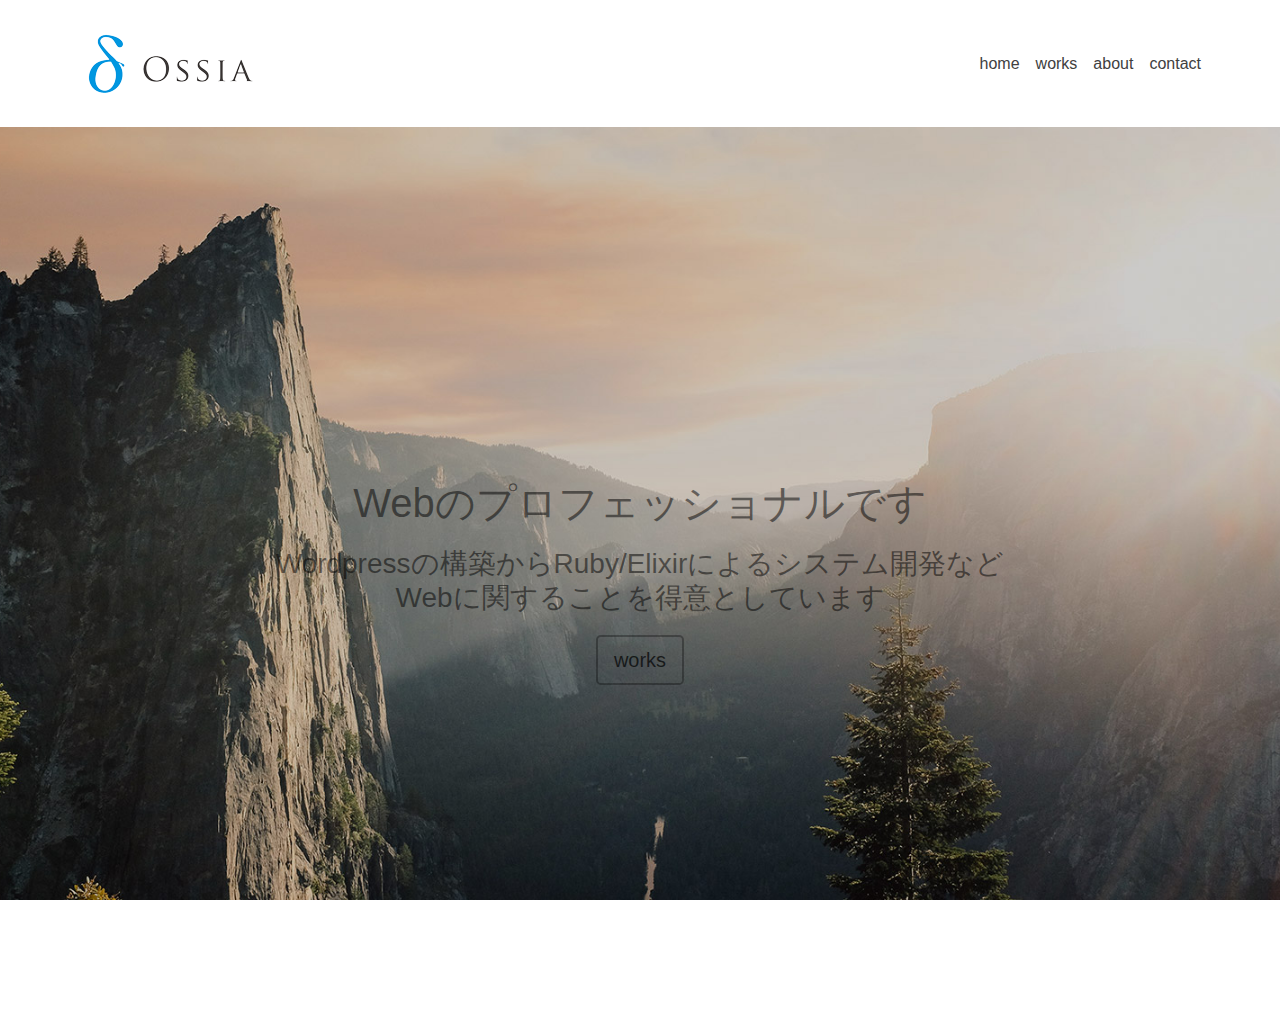
<file: index.html>
<!doctype html><html><head>  <meta charset="utf-8">  <meta name="keywords" content="">  <meta name="description" content="Wrodpreeの構築などWeb開発を得意としています。">  <meta name="viewport" content="width=device-width, initial-scale=1.0, viewport-fit=cover">  <link rel="shortcut icon" type="image/png" href="favicon.png">  <link rel="stylesheet" type="text/css" href="./css/bootstrap.min.css?7271"><link rel="stylesheet" type="text/css" href="style.css?1325"><link rel="stylesheet" type="text/css" href="./css/font-awesome.min.css">  <title>home</title>  <!-- Analytics --> <!-- Global site tag (gtag.js) - Google Analytics --><script async src="https://www.googletagmanager.com/gtag/js?id=UA-90544230-1"></script><script>  window.dataLayer = window.dataLayer || [];  function gtag(){dataLayer.push(arguments);}  gtag('js', new Date());  gtag('config', 'UA-90544230-1');</script><!-- Analytics END -->  </head><body><!-- Main container --><div class="page-container">  <!-- bloc-0 --><div class="bloc l-bloc" id="bloc-0"><div class="container bloc-sm"><div class="row"><div class="col"><nav class="navbar navbar-light row navbar-expand-md " role="navigation"><a class="navbar-brand" href="./"><img src="img/logo.png" alt="logo" /></a><button id="nav-toggle" type="button" class="ml-auto ui-navbar-toggler navbar-toggler border-0 p-0" data-toggle="collapse" data-target=".navbar-2900" aria-expanded="false" aria-label="Toggle navigation"><span class="navbar-toggler-icon"></span></button><div class="collapse navbar-collapse navbar-2900"><ul class="site-navigation nav navbar-nav ml-auto"><li class="nav-item"><a href="./" class="nav-link a-btn">home</a></li><li class="nav-item"><a href="./works/" class="nav-link">works</a></li><li class="nav-item"><a href="./about/" class="nav-link">about</a></li><li class="nav-item"><a href="./contact/" class="nav-link">contact</a></li></ul></div></nav></div></div></div></div><!-- bloc-0 END --><!-- bloc-1 --><div class="bloc bloc-fill-screen bg-mountains b-parallax l-bloc" id="bloc-1"><div class="container fill-bloc-top-edge"><div class="row"><div class="col-12"><div class="row"><div class="col-12"></div></div></div></div></div><div class="container"><div class="row"><div class="col"><h1 class="mg-md text-center">Webのプロフェッショナルです</h1><h3 class="mg-md float-none text-center">Wordpressの構築からRuby/Elixirによるシステム開発など<br>Webに関することを得意としています</h3><div class="text-center"><a href="./works/" class="btn btn-lg btn-wire">works<br></a></div></div></div></div><div class="container fill-bloc-bottom-edge"><div class="row"><div class="col-12"></div></div></div></div><!-- bloc-1 END --><!-- ScrollToTop Button --><a class="bloc-button btn btn-d scrollToTop" onclick="scrollToTarget('1',this)"><span class="fa fa-chevron-up"></span></a><!-- ScrollToTop Button END--></div><!-- Main container END -->  <script src="./js/jquery-3.3.1.min.js?3104"></script><script src="./js/bootstrap.bundle.min.js?8373"></script><script src="./js/blocs.min.js?6004"></script><script src="./js/lazysizes.min.js" defer></script><!-- Additional JS END --><!-- Preloader --><div id="page-loading-blocs-notifaction" class="page-preloader"></div><!-- Preloader END --></body></html>
</file>
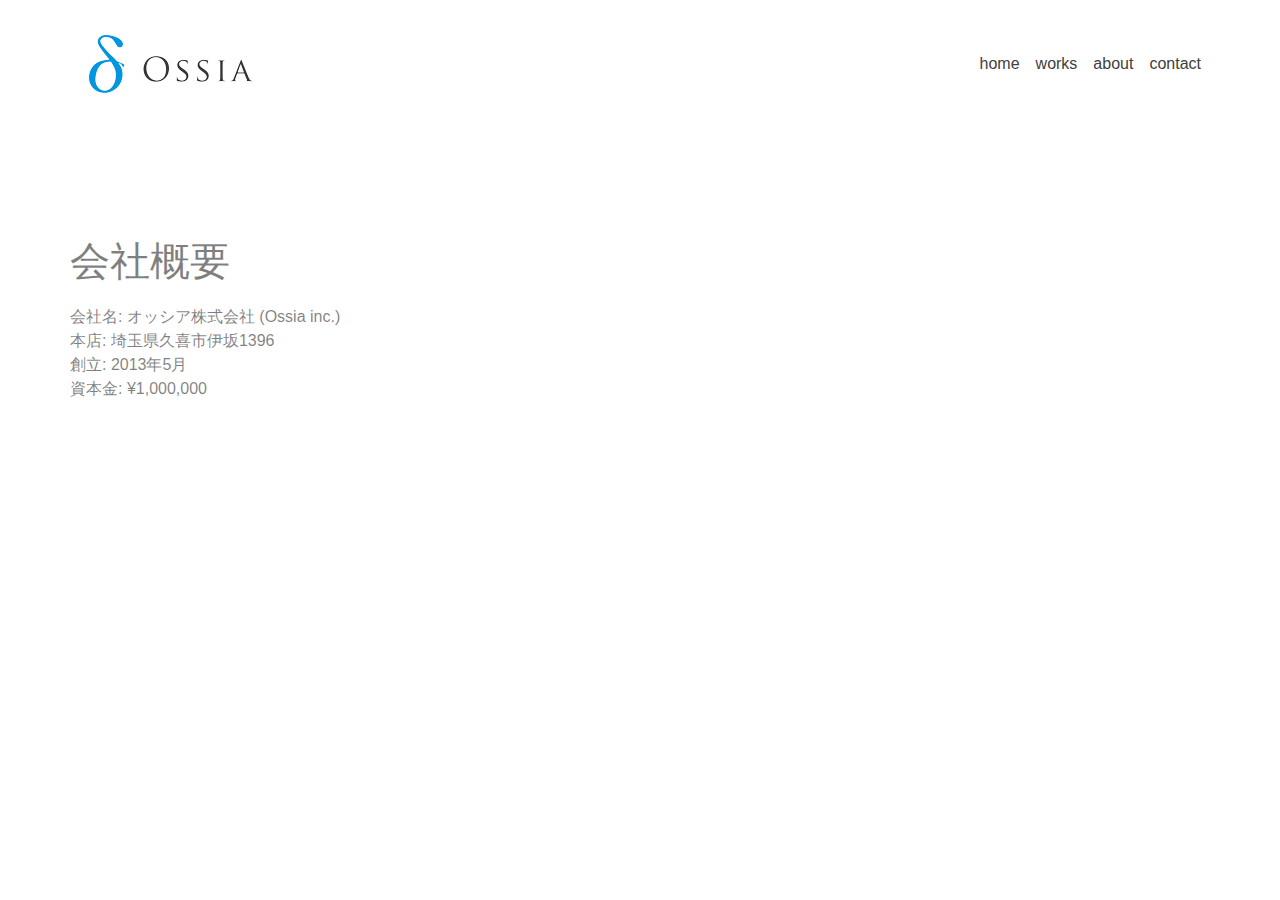
<file: about/index.html>
<!doctype html><html><head>  <meta charset="utf-8">  <meta name="keywords" content="">  <meta name="description" content="">  <meta name="viewport" content="width=device-width, initial-scale=1.0, viewport-fit=cover">  <link rel="shortcut icon" type="image/png" href="../favicon.png">  <link rel="stylesheet" type="text/css" href="../css/bootstrap.min.css?6025"><link rel="stylesheet" type="text/css" href="../style.css?7324"><link rel="stylesheet" type="text/css" href="../css/font-awesome.min.css">  <title>about</title>  <!-- Analytics --> <!-- Global site tag (gtag.js) - Google Analytics --><script async src="https://www.googletagmanager.com/gtag/js?id=UA-90544230-1"></script><script>  window.dataLayer = window.dataLayer || [];  function gtag(){dataLayer.push(arguments);}  gtag('js', new Date());  gtag('config', 'UA-90544230-1');</script><!-- Analytics END -->  </head><body data-clean-url="true"><!-- Main container --><div class="page-container">  <!-- bloc-0 --><div class="bloc l-bloc" id="bloc-0"><div class="container bloc-sm"><div class="row"><div class="col"><nav class="navbar navbar-light row navbar-expand-md " role="navigation"><a class="navbar-brand" href="../"><img src="../img/logo.png" alt="logo" /></a><button id="nav-toggle" type="button" class="ml-auto ui-navbar-toggler navbar-toggler border-0 p-0" data-toggle="collapse" data-target=".navbar-2900" aria-expanded="false" aria-label="Toggle navigation"><span class="navbar-toggler-icon"></span></button><div class="collapse navbar-collapse navbar-2900"><ul class="site-navigation nav navbar-nav ml-auto"><li class="nav-item"><a href="../" class="nav-link a-btn">home</a></li><li class="nav-item"><a href="../works/" class="nav-link">works</a></li><li class="nav-item"><a href="." class="nav-link">about</a></li><li class="nav-item"><a href="../contact/" class="nav-link">contact</a></li></ul></div></nav></div></div></div></div><!-- bloc-0 END --><!-- bloc-3 --><div class="bloc l-bloc" id="bloc-3"><div class="container bloc-lg"><div class="row"><div class="col"><h1 class="mg-md">会社概要</h1><p>会社名: オッシア株式会社 (Ossia inc.)<br>本店: 埼玉県久喜市伊坂1396<br>創立: 2013年5月<br>資本金: ¥1,000,000<br></p></div></div></div></div><!-- bloc-3 END --><!-- ScrollToTop Button --><a class="bloc-button btn btn-d scrollToTop" onclick="scrollToTarget('1',this)"><span class="fa fa-chevron-up"></span></a><!-- ScrollToTop Button END--></div><!-- Main container END -->  <script src="../js/jquery-3.3.1.min.js?3104"></script><script src="../js/bootstrap.bundle.min.js?8373"></script><script src="../js/blocs.min.js?6004"></script><script src="../js/lazysizes.min.js" defer></script><!-- Additional JS END --><!-- Preloader --><div id="page-loading-blocs-notifaction" class="page-preloader"></div><!-- Preloader END --></body></html>
</file>
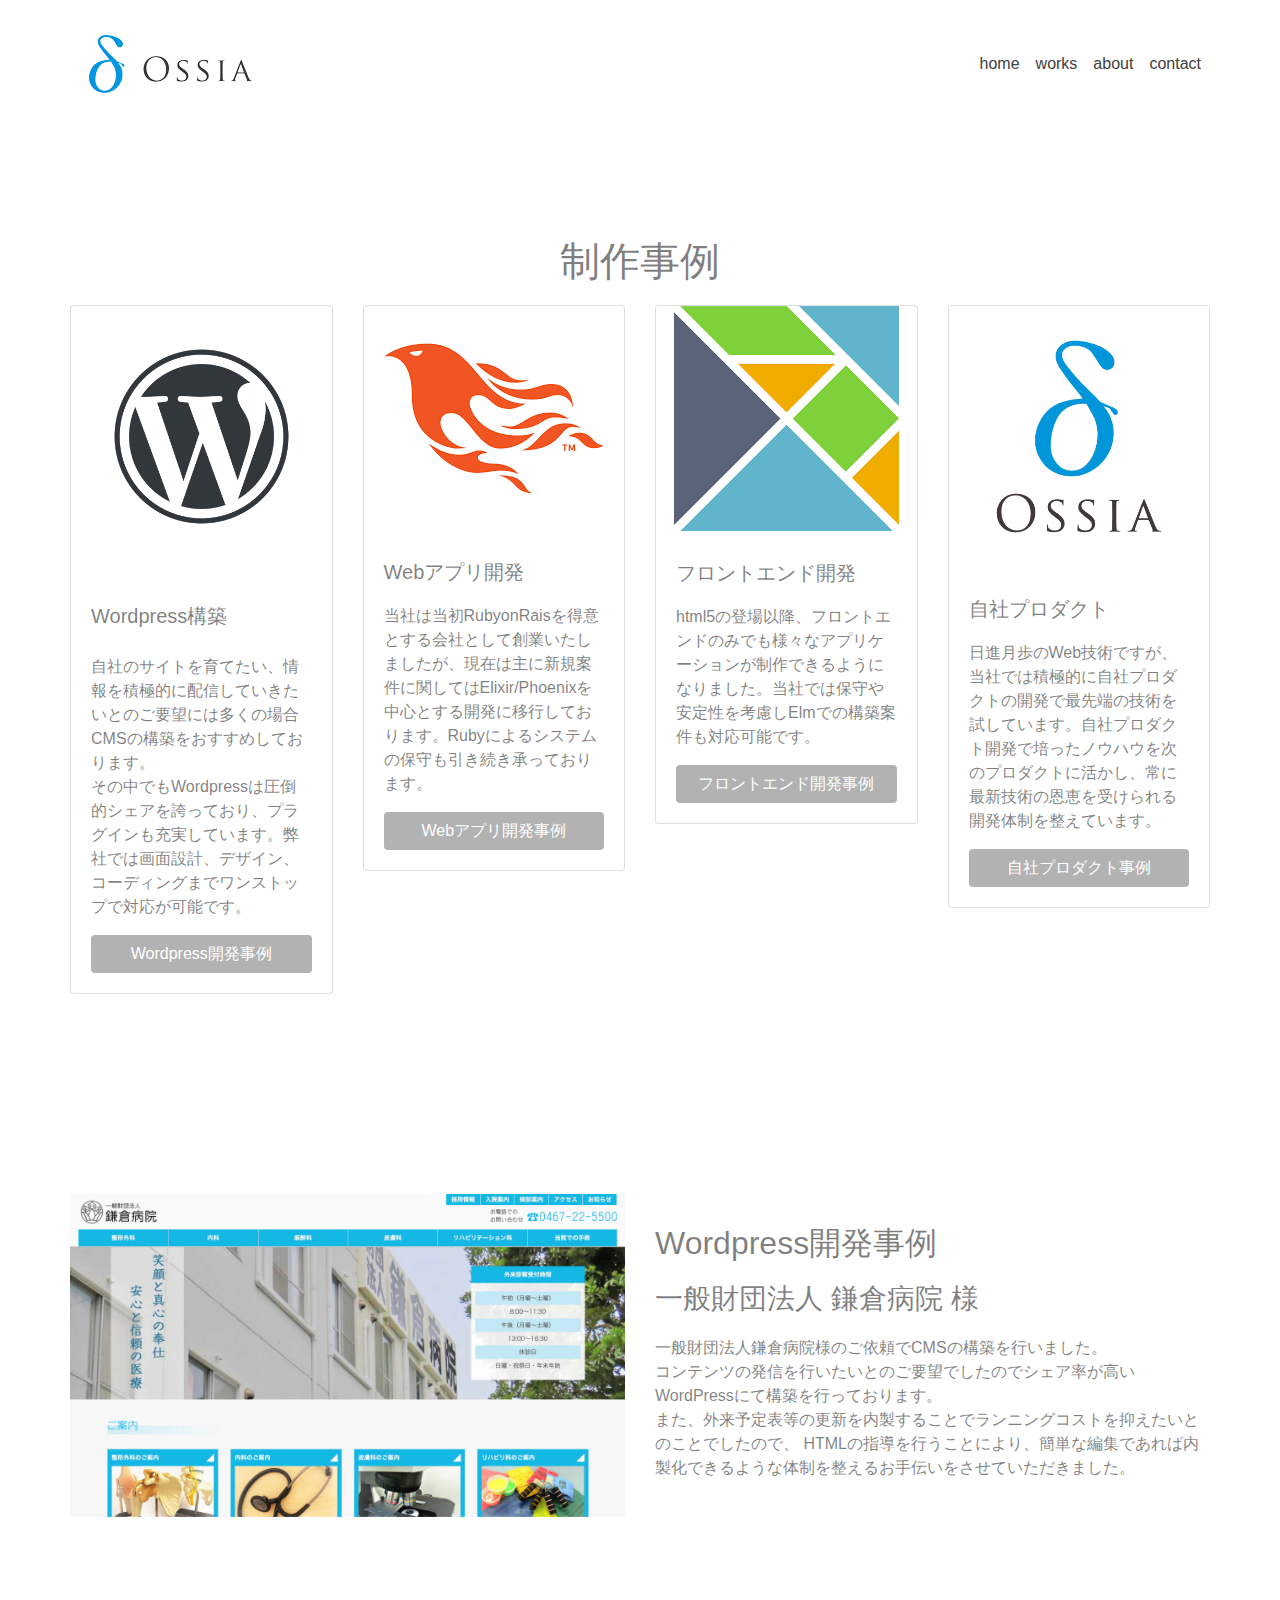
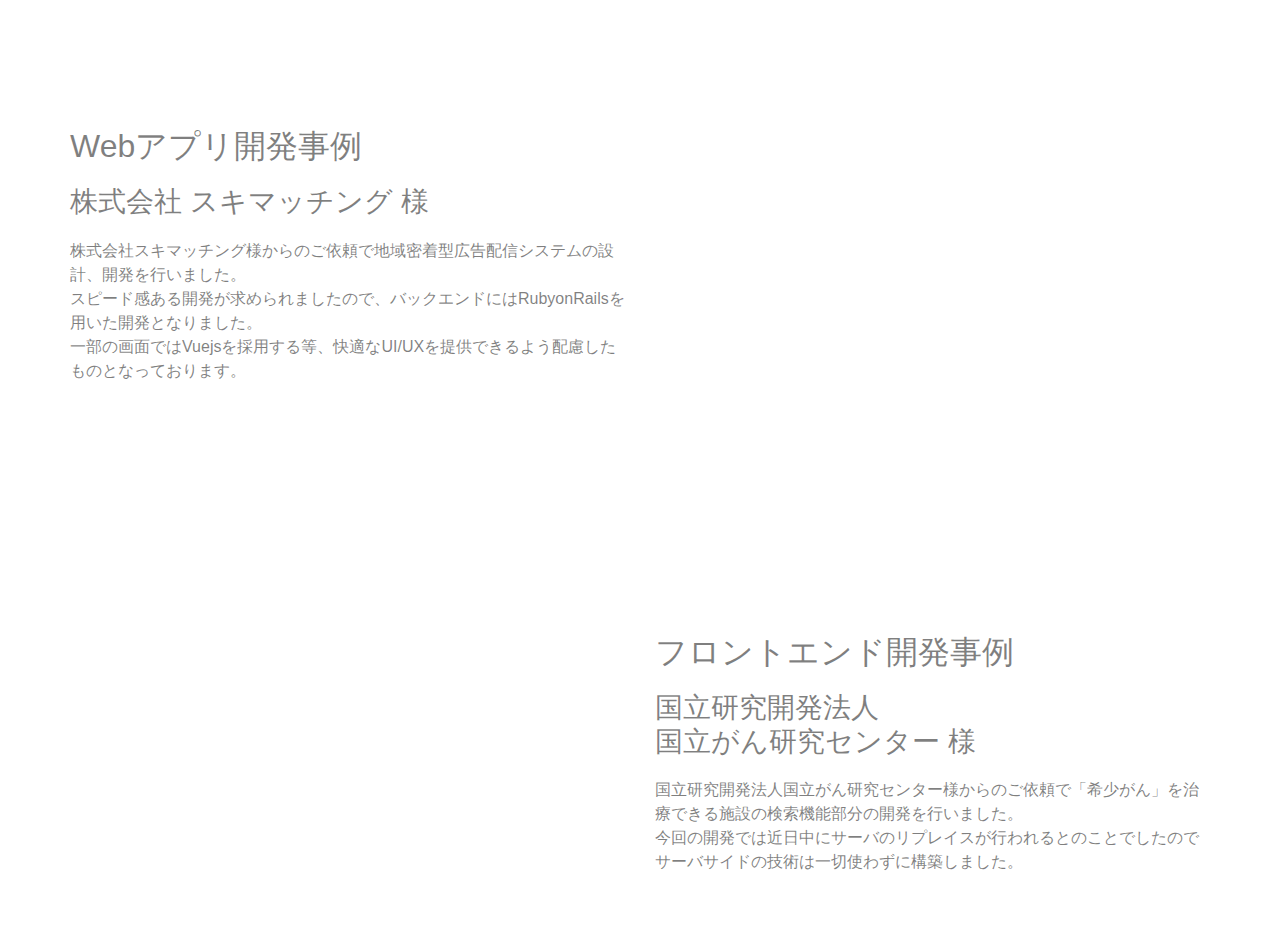
<file: works/index.html>
<!doctype html><html><head>  <meta charset="utf-8">  <meta name="keywords" content="">  <meta name="description" content="">  <meta name="viewport" content="width=device-width, initial-scale=1.0, viewport-fit=cover">  <link rel="shortcut icon" type="image/png" href="../favicon.png">  <link rel="stylesheet" type="text/css" href="../css/bootstrap.min.css?7304"><link rel="stylesheet" type="text/css" href="../style.css?3159"><link rel="stylesheet" type="text/css" href="../css/font-awesome.min.css">  <title>works</title>  <!-- Analytics --> <!-- Global site tag (gtag.js) - Google Analytics --><script async src="https://www.googletagmanager.com/gtag/js?id=UA-90544230-1"></script><script>  window.dataLayer = window.dataLayer || [];  function gtag(){dataLayer.push(arguments);}  gtag('js', new Date());  gtag('config', 'UA-90544230-1');</script><!-- Analytics END -->  </head><body data-clean-url="true"><!-- Main container --><div class="page-container">  <!-- bloc-0 --><div class="bloc l-bloc" id="bloc-0"><div class="container bloc-sm"><div class="row"><div class="col"><nav class="navbar navbar-light row navbar-expand-md " role="navigation"><a class="navbar-brand" href="../"><img src="../img/logo.png" alt="logo" /></a><button id="nav-toggle" type="button" class="ml-auto ui-navbar-toggler navbar-toggler border-0 p-0" data-toggle="collapse" data-target=".navbar-2900" aria-expanded="false" aria-label="Toggle navigation"><span class="navbar-toggler-icon"></span></button><div class="collapse navbar-collapse navbar-2900"><ul class="site-navigation nav navbar-nav ml-auto"><li class="nav-item"><a href="../" class="nav-link a-btn">home</a></li><li class="nav-item"><a href="." class="nav-link">works</a></li><li class="nav-item"><a href="../about/" class="nav-link">about</a></li><li class="nav-item"><a href="../contact/" class="nav-link">contact</a></li></ul></div></nav></div></div></div></div><!-- bloc-0 END --><!-- bloc-2 --><div class="bloc l-bloc" id="bloc-2"><div class="container bloc-lg"><div class="row"><div class="col"><h1 class="mg-md text-lg-center">制作事例</h1></div></div><div class="row"><div class="col-lg-3 col-md-6"><div class="card"><img src="../img/lazyload-ph.png" data-src="../img/WordPress-logotype-wmark.png" class="img-fluid mx-auto d-block lazyload" alt="WordPress logotype-wmark" /><div class="card-body"><h2 class="mg-md h2-style">Wordpress構築</h2><p>自社のサイトを育てたい、情報を積極的に配信していきたいとのご要望には多くの場合CMSの構築をおすすめしております。<br>その中でもWordpressは圧倒的シェアを誇っており、プラグインも充実しています。弊社では画面設計、デザイン、コーディングまでワンストップで対応が可能です。</p><a href="../" class="btn btn-d btn-block">Wordpress開発事例<br></a></div></div></div><div class="mt-3 col-lg-3 col-md-6 mt-md-0"><div class="card"><img src="../img/lazyload-ph.png" data-src="../img/download.png" class="img-fluid mx-auto d-block lazyload" alt="download" /><div class="card-body"><h2 class="mg-md h2-2-style">Webアプリ開発<br></h2><p>当社は当初RubyonRaisを得意とする会社として創業いたしましたが、現在は主に新規案件に関してはElixir/Phoenixを中心とする開発に移行しております。Rubyによるシステムの保守も引き続き承っております。</p><a href="../" class="btn btn-d btn-block">Webアプリ開発事例</a></div></div></div><div class="mt-3 col-lg-3 col-md-6 mt-lg-0"><div class="card"><img src="../img/lazyload-ph.png" data-src="../img/download-1.png" class="img-fluid mx-auto d-block lazyload" alt="download 1" /><div class="card-body"><h2 class="mg-md h2-フロントエンド開発-style">フロントエンド開発</h2><p>html5の登場以降、フロントエンドのみでも様々なアプリケーションが制作できるようになりました。当社では保守や安定性を考慮しElmでの構築案件も対応可能です。</p><a href="../" class="btn btn-d btn-block">フロントエンド開発事例<br></a></div></div></div><div class="mt-3 col-lg-3 col-md-6 mt-lg-0"><div class="card"><img src="../img/lazyload-ph.png" data-src="../img/ossia_logo.jpg" class="img-fluid mx-auto d-block lazyload" alt="ossia_logo" /><div class="card-body"><h2 class="mg-md h2-自社プロダクト-style">自社プロダクト</h2><p>日進月歩のWeb技術ですが、当社では積極的に自社プロダクトの開発で最先端の技術を試しています。自社プロダクト開発で培ったノウハウを次のプロダクトに活かし、常に最新技術の恩恵を受けられる開発体制を整えています。</p><a href="../" class="btn btn-d btn-block">自社プロダクト事例<br></a></div></div></div></div></div></div><!-- bloc-2 END --><!-- bloc-3 --><div class="bloc l-bloc" id="bloc-3"><div class="container bloc-lg"><div class="row"><div class="col-md-6"><img src="../img/lazyload-ph.png" data-src="../img/kamakura_host_wp.jpg" class="img-fluid mx-auto d-block lazyload" alt="kamakura_host_wp" /></div><div class="col-md-6 align-self-center"><h2 class="mg-md">Wordpress開発事例</h2><h3 class="mg-md">一般財団法人 鎌倉病院 様</h3><p>一般財団法人鎌倉病院様のご依頼でCMSの構築を行いました。<br>コンテンツの発信を行いたいとのご要望でしたのでシェア率が高いWordPressにて構築を行っております。<br>また、外来予定表等の更新を内製することでランニングコストを抑えたいとのことでしたので、 HTMLの指導を行うことにより、簡単な編集であれば内製化できるような体制を整えるお手伝いをさせていただきました。<br></p></div></div></div></div><!-- bloc-3 END --><!-- bloc-4 --><div class="bloc l-bloc" id="bloc-4"><div class="container bloc-lg"><div class="row"><div class="col-md-6 order-md-1"><img src="../img/lazyload-ph.png" data-src="../img/lp_.jpg" class="img-fluid mx-auto d-block lazyload" alt="lp_" /></div><div class="col-md-6 align-self-center"><h2 class="mg-md">Webアプリ開発事例</h2><h3 class="mg-md">株式会社 スキマッチング 様</h3><p>株式会社スキマッチング様からのご依頼で地域密着型広告配信システムの設計、開発を行いました。<br>スピード感ある開発が求められましたので、バックエンドにはRubyonRailsを用いた開発となりました。<br>一部の画面ではVuejsを採用する等、快適なUI/UXを提供できるよう配慮したものとなっております。<br><br></p></div></div></div></div><!-- bloc-4 END --><!-- bloc-5 --><div class="bloc l-bloc" id="bloc-5"><div class="container bloc-lg"><div class="row"><div class="col-md-6"><img src="../img/lazyload-ph.png" data-src="../img/cancer.png" class="img-fluid mx-auto d-block lazyload" alt="cancer" /></div><div class="col-md-6 align-self-center"><h2 class="mg-md">フロントエンド開発事例</h2><h3 class="mg-md">国立研究開発法人<br>国立がん研究センター 様</h3><p>国立研究開発法人国立がん研究センター様からのご依頼で「希少がん」を治療できる施設の検索機能部分の開発を行いました。<br>今回の開発では近日中にサーバのリプレイスが行われるとのことでしたのでサーバサイドの技術は一切使わずに構築しました。</p></div></div></div></div><!-- bloc-5 END --><!-- ScrollToTop Button --><a class="bloc-button btn btn-d scrollToTop" onclick="scrollToTarget('1',this)"><span class="fa fa-chevron-up"></span></a><!-- ScrollToTop Button END--></div><!-- Main container END -->  <script src="../js/jquery-3.3.1.min.js?3104"></script><script src="../js/bootstrap.bundle.min.js?8373"></script><script src="../js/blocs.min.js?6004"></script><script src="../js/lazysizes.min.js" defer></script><!-- Additional JS END --><!-- Preloader --><div id="page-loading-blocs-notifaction" class="page-preloader"></div><!-- Preloader END --></body></html>
</file>
<file: style.css>
body{margin:0;padding:0;  background:#FFFFFF;  overflow-x:hidden;  -webkit-font-smoothing: antialiased;  -moz-osx-font-smoothing: grayscale;}.page-container{overflow-x:hidden;} a,button{transition: background .3s ease-in-out;outline: none!important;} a:hover{text-decoration: none; cursor:pointer;}.page-preloader{position: fixed;top: 0;bottom: 0;width: 100%;z-index:100000;background:#FFFFFF url("img/pageload-spinner.gif") no-repeat center center;}.bloc{width:100%;clear:both;background: 50% 50% no-repeat;padding:0 50px;-webkit-background-size: cover;-moz-background-size: cover;-o-background-size: cover;background-size: cover;position:relative;display:flex;}.bloc .container{padding-left:0;padding-right:0;}.bloc-lg{padding:100px 50px;}.bloc-sm{padding:20px 50px;}.bloc-fill-screen{min-height:100vh;display: flex;flex-direction: column;padding-top:20px;padding-bottom:20px;}.bloc-fill-screen > .container{align-self: flex-middle;flex-grow: 1;display: flex;}.bloc-fill-screen > .container > .row{flex-grow: 1;align-self: center;width:100%;}.bloc-fill-screen .fill-bloc-top-edge, .bloc-fill-screen .fill-bloc-bottom-edge{flex-grow: 0;}.bloc-fill-screen .fill-bloc-top-edge{align-self: flex-start;}.bloc-fill-screen .fill-bloc-bottom-edge{align-self: flex-end;}.b-parallax{background-attachment:fixed;}@media (hover: none) {.b-parallax{background-attachment:scroll;}}.d-bloc .card,.l-bloc{color:rgba(0,0,0,.5);}.d-bloc .card button:hover,.l-bloc button:hover{color:rgba(0,0,0,.7);}.l-bloc .icon-round,.l-bloc .icon-square,.l-bloc .icon-rounded,.l-bloc .icon-semi-rounded-a,.l-bloc .icon-semi-rounded-b{border-color:rgba(0,0,0,.7);}.d-bloc .card .divider-h span,.l-bloc .divider-h span{border-color:rgba(0,0,0,.1);}.d-bloc .card .a-btn,.l-bloc .a-btn,.l-bloc .navbar a,.l-bloc a .icon-sm, .l-bloc a .icon-md, .l-bloc a .icon-lg, .l-bloc a .icon-xl, .l-bloc h1 a, .l-bloc h2 a, .l-bloc h3 a, .l-bloc h4 a, .l-bloc h5 a, .l-bloc h6 a, .l-bloc p a{color:rgba(0,0,0,.6);}.d-bloc .card .a-btn:hover,.l-bloc .a-btn:hover,.l-bloc .navbar a:hover, .l-bloc a:hover .icon-sm, .l-bloc a:hover .icon-md, .l-bloc a:hover .icon-lg, .l-bloc a:hover .icon-xl, .l-bloc h1 a:hover, .l-bloc h2 a:hover, .l-bloc h3 a:hover, .l-bloc h4 a:hover, .l-bloc h5 a:hover, .l-bloc h6 a:hover, .l-bloc p a:hover{color:rgba(0,0,0,1);}.l-bloc .navbar-toggle .icon-bar{color:rgba(0,0,0,.6);}.d-bloc .card .btn-wire,.d-bloc .card .btn-wire:hover,.l-bloc .btn-wire,.l-bloc .btn-wire:hover{color:rgba(0,0,0,.7);border-color:rgba(0,0,0,.3);}.hero .hero-nav{padding-left:inherit;padding-right:inherit;}.navbar-light .navbar-nav .nav-link {color: rgb(64, 64, 64);}.btco-menu li > a {padding: 10px 15px;color: #000;}.btco-menu .active a:focus,.btco-menu li a:focus ,.navbar > .show > a:focus{background: transparent;outline: 0;}.dropdown-menu .show > .dropdown-toggle::after{transform: rotate(-90deg);}.mg-md{margin-top:10px;margin-bottom:20px;}.btn-d,.btn-d:hover,.btn-d:focus{color:#FFF;background:rgba(0,0,0,.3);}button{outline: none!important;}.btn-wire{background:transparent!important;border:2px solid transparent;}.btn-wire:hover{background:transparent!important;border:2px solid transparent;}.card-sq, .card-sq .card-header, .card-sq .card-footer{border-radius:0;}.card-rd{border-radius:30px;}.card-rd .card-header{border-radius:29px 29px 0 0;}.card-rd .card-footer{border-radius:0 0 29px 29px;}.form-control{border-color:rgba(0,0,0,.1);box-shadow:none;}.scrollToTop{width:40px;height:40px;position:fixed;bottom:20px;right:20px;opacity: 0;z-index: 500;transition: all .3s ease-in-out;}.scrollToTop span{margin-top: 6px;}.showScrollTop{font-size: 14px;opacity: 1;}h1,h2,h3,h4,h5,h6,p,label,.btn,a{font-family:"Helvetica";}.container{max-width:1140px;}.h2-style{line-height:38px;font-size:20px;}.h2-2-style{font-size:20px;}.h2-フロントエンド開発-style{font-size:20px;}.h2-自社プロダクト-style{font-size:20px;}.btn-rich-electric-blue{background:#0096D3;color:#FFFFFF!important;}.btn-rich-electric-blue:hover{background:#0078a9!important;color:#FFFFFF!important;}.bg-mountains{background-image:url("img/mountains.jpg");}@media (max-width: 1024px){  .bloc{ padding-left: 20px;   padding-right: 20px;  }  .bloc.full-width-bloc, .bloc-tile-2.full-width-bloc .container, .bloc-tile-3.full-width-bloc .container, .bloc-tile-4.full-width-bloc .container{ padding-left: 0;   padding-right: 0;  }}@media (max-width: 991px){  .container{width:100%;}  .page-container, #hero-bloc{overflow-x: hidden;position: relative;}   .bloc{padding-left: constant(safe-area-inset-left);padding-right: constant(safe-area-inset-right);}   .bloc-group, .bloc-group .bloc{display:block;width:100%;}}@media (max-width: 767px){  .page-container{ overflow-x: hidden; position:relative;  }  .bloc-tile-2 .container, .bloc-tile-3 .container, .bloc-tile-4 .container{ padding-left:0;padding-right:0;  }  .a-block{ padding:0 10px;  }  .btn-dwn{   display:none;   }  .voffset{ margin-top:5px;  }  .voffset-md{ margin-top:20px;  }  .voffset-lg{ margin-top:30px;  }  form{ padding:5px;  }  .close-lightbox{ display:inline-block;  }  .blocsapp-device-iphone5{ background-size: 216px 425px; padding-top:60px; width:216px; height:425px;  }  .blocsapp-device-iphone5 img{ width: 180px; height: 320px;  }}
</file>
